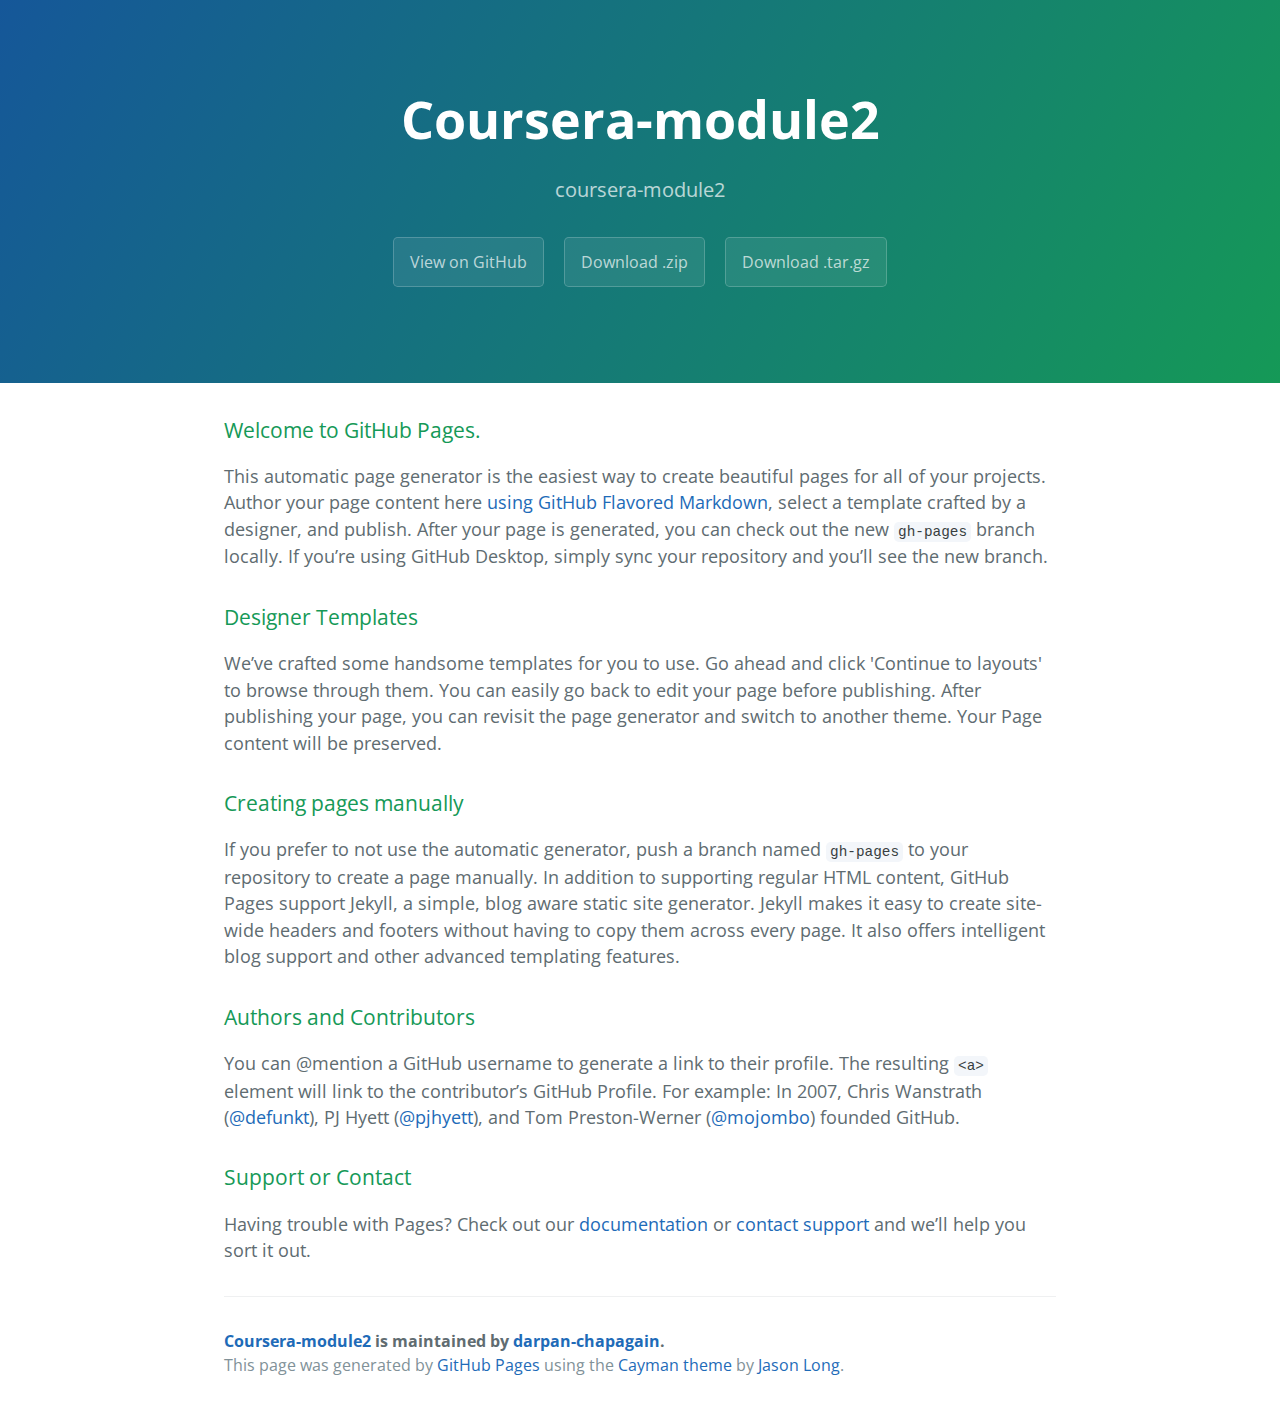
<file: index.html>
<!DOCTYPE html>
<html lang="en-us">
  <head>
    <meta charset="UTF-8">
    <title>Coursera-module2 by darpan-chapagain</title>
    <meta name="viewport" content="width=device-width, initial-scale=1">
    <link rel="stylesheet" type="text/css" href="stylesheets/normalize.css" media="screen">
    <link href='https://fonts.googleapis.com/css?family=Open+Sans:400,700' rel='stylesheet' type='text/css'>
    <link rel="stylesheet" type="text/css" href="stylesheets/stylesheet.css" media="screen">
    <link rel="stylesheet" type="text/css" href="stylesheets/github-light.css" media="screen">
  </head>
  <body>
    <section class="page-header">
      <h1 class="project-name">Coursera-module2</h1>
      <h2 class="project-tagline">coursera-module2</h2>
      <a href="https://github.com/darpan-chapagain/coursera-module2" class="btn">View on GitHub</a>
      <a href="https://github.com/darpan-chapagain/coursera-module2/zipball/master" class="btn">Download .zip</a>
      <a href="https://github.com/darpan-chapagain/coursera-module2/tarball/master" class="btn">Download .tar.gz</a>
    </section>

    <section class="main-content">
      <h3>
<a id="welcome-to-github-pages" class="anchor" href="#welcome-to-github-pages" aria-hidden="true"><span aria-hidden="true" class="octicon octicon-link"></span></a>Welcome to GitHub Pages.</h3>
<p>This automatic page generator is the easiest way to create beautiful pages for all of your projects. Author your page content here <a href="https://guides.github.com/features/mastering-markdown/">using GitHub Flavored Markdown</a>, select a template crafted by a designer, and publish. After your page is generated, you can check out the new <code>gh-pages</code> branch locally. If you’re using GitHub Desktop, simply sync your repository and you’ll see the new branch.</p>
<h3>
<a id="designer-templates" class="anchor" href="#designer-templates" aria-hidden="true"><span aria-hidden="true" class="octicon octicon-link"></span></a>Designer Templates</h3>
<p>We’ve crafted some handsome templates for you to use. Go ahead and click 'Continue to layouts' to browse through them. You can easily go back to edit your page before publishing. After publishing your page, you can revisit the page generator and switch to another theme. Your Page content will be preserved.</p>
<h3>
<a id="creating-pages-manually" class="anchor" href="#creating-pages-manually" aria-hidden="true"><span aria-hidden="true" class="octicon octicon-link"></span></a>Creating pages manually</h3>
<p>If you prefer to not use the automatic generator, push a branch named <code>gh-pages</code> to your repository to create a page manually. In addition to supporting regular HTML content, GitHub Pages support Jekyll, a simple, blog aware static site generator. Jekyll makes it easy to create site-wide headers and footers without having to copy them across every page. It also offers intelligent blog support and other advanced templating features.</p>
<h3>
<a id="authors-and-contributors" class="anchor" href="#authors-and-contributors" aria-hidden="true"><span aria-hidden="true" class="octicon octicon-link"></span></a>Authors and Contributors</h3>
<p>You can @mention a GitHub username to generate a link to their profile. The resulting <code>&lt;a&gt;</code> element will link to the contributor’s GitHub Profile. For example: In 2007, Chris Wanstrath (<a class="user-mention" data-hovercard-type="user" data-hovercard-url="/users/defunkt/hovercard" data-octo-click="hovercard-link-click" data-octo-dimensions="link_type:self" href="https://github.com/defunkt">@defunkt</a>), PJ Hyett (<a class="user-mention" data-hovercard-type="user" data-hovercard-url="/users/pjhyett/hovercard" data-octo-click="hovercard-link-click" data-octo-dimensions="link_type:self" href="https://github.com/pjhyett">@pjhyett</a>), and Tom Preston-Werner (<a class="user-mention" data-hovercard-type="user" data-hovercard-url="/users/mojombo/hovercard" data-octo-click="hovercard-link-click" data-octo-dimensions="link_type:self" href="https://github.com/mojombo">@mojombo</a>) founded GitHub.</p>
<h3>
<a id="support-or-contact" class="anchor" href="#support-or-contact" aria-hidden="true"><span aria-hidden="true" class="octicon octicon-link"></span></a>Support or Contact</h3>
<p>Having trouble with Pages? Check out our <a href="https://help.github.com/pages">documentation</a> or <a href="https://github.com/contact">contact support</a> and we’ll help you sort it out.</p>

      <footer class="site-footer">
        <span class="site-footer-owner"><a href="https://github.com/darpan-chapagain/coursera-module2">Coursera-module2</a> is maintained by <a href="https://github.com/darpan-chapagain">darpan-chapagain</a>.</span>

        <span class="site-footer-credits">This page was generated by <a href="https://pages.github.com">GitHub Pages</a> using the <a href="https://github.com/jasonlong/cayman-theme">Cayman theme</a> by <a href="https://twitter.com/jasonlong">Jason Long</a>.</span>
      </footer>

    </section>

  
  </body>
</html>
</file>
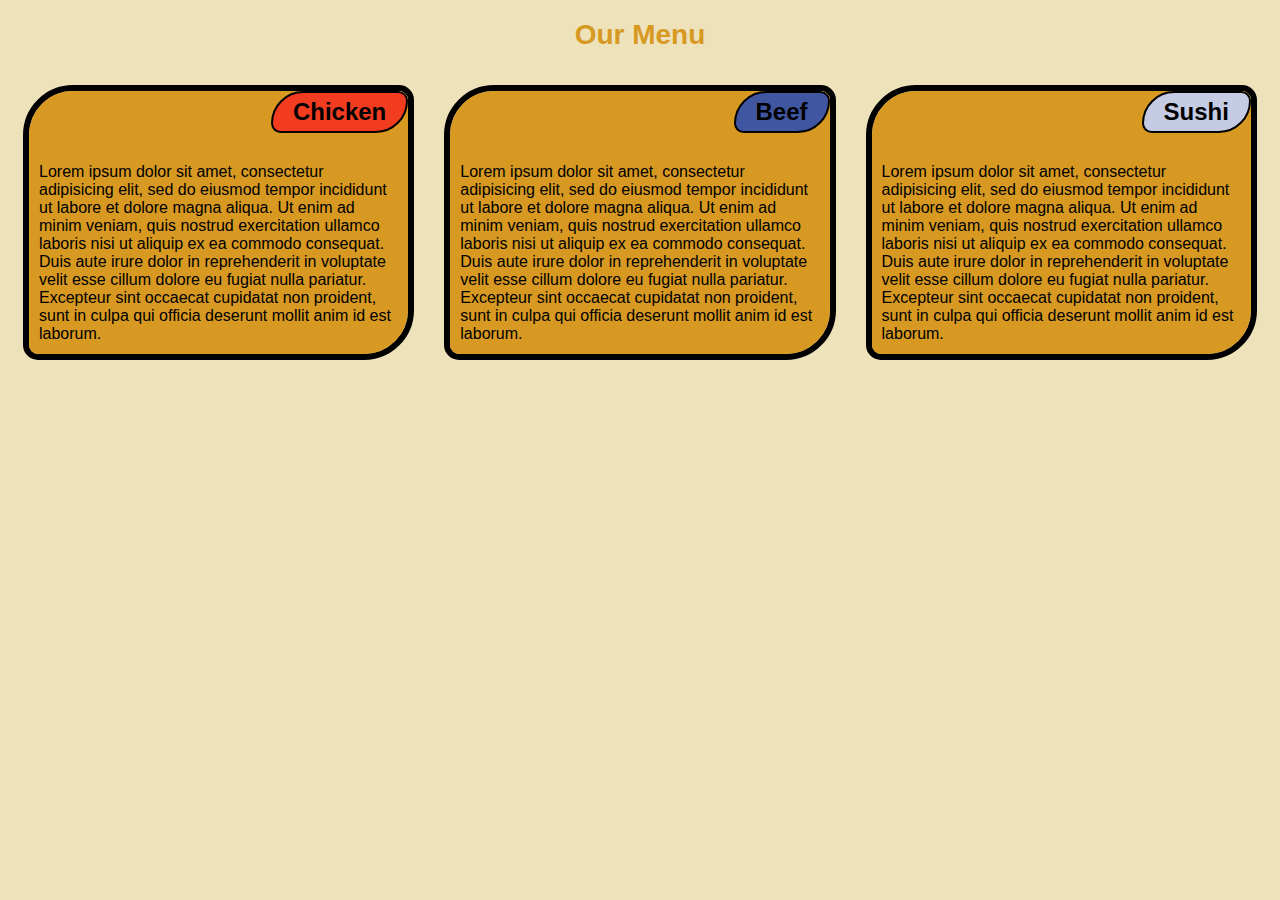
<file: site/index.html>
<!DOCTYPE html>
<html>
<head>
	<meta charset="utf-8">
	<meta name="viewport" content="width=device-width, initial-scale=1 ">
	<meta http-equiv=“X-UA-Compatible” content=“ie=edge”>
	<link rel="stylesheet" type="text/css" href="stylesheet/style.css">
	<title>Assignment Solution for Module 2</title>
</head>
<body>

	<h1>Our Menu</h1>
	
	<div class="col-lg-4 col-md-6 col-sm-12">
		<section>
			<h2 id="chicken-title">
				Chicken
			</h2>
			<p>Lorem ipsum dolor sit amet, consectetur adipisicing elit, sed do eiusmod
			tempor incididunt ut labore et dolore magna aliqua. Ut enim ad minim veniam,
			quis nostrud exercitation ullamco laboris nisi ut aliquip ex ea commodo
			consequat. Duis aute irure dolor in reprehenderit in voluptate velit esse
			cillum dolore eu fugiat nulla pariatur. Excepteur sint occaecat cupidatat non
			proident, sunt in culpa qui officia deserunt mollit anim id est laborum.</p>
		</section>
	</div>

	<div class="col-lg-4 col-md-6 col-sm-12">
		<section>
			<h2 id="beef-title">
				Beef
			</h2>
			<p>Lorem ipsum dolor sit amet, consectetur adipisicing elit, sed do eiusmod
			tempor incididunt ut labore et dolore magna aliqua. Ut enim ad minim veniam,
			quis nostrud exercitation ullamco laboris nisi ut aliquip ex ea commodo
			consequat. Duis aute irure dolor in reprehenderit in voluptate velit esse
			cillum dolore eu fugiat nulla pariatur. Excepteur sint occaecat cupidatat non
			proident, sunt in culpa qui officia deserunt mollit anim id est laborum.</p>
		</section>
	</div>

	<div class="col-lg-4 col-md-12 col-sm-12">
		<section>
			<h2 id="sushi-title">
				Sushi
			</h2>
			<p>Lorem ipsum dolor sit amet, consectetur adipisicing elit, sed do eiusmod
			tempor incididunt ut labore et dolore magna aliqua. Ut enim ad minim veniam,
			quis nostrud exercitation ullamco laboris nisi ut aliquip ex ea commodo
			consequat. Duis aute irure dolor in reprehenderit in voluptate velit esse
			cillum dolore eu fugiat nulla pariatur. Excepteur sint occaecat cupidatat non
			proident, sunt in culpa qui officia deserunt mollit anim id est laborum.</p>
		</section>
	</div>

</body>
</html>
</file>
<file: stylesheets/stylesheet.css>
* {
  box-sizing: border-box; }

body {
  padding: 0;
  margin: 0;
  font-family: "Open Sans", "Helvetica Neue", Helvetica, Arial, sans-serif;
  font-size: 16px;
  line-height: 1.5;
  color: #606c71; }

a {
  color: #1e6bb8;
  text-decoration: none; }
  a:hover {
    text-decoration: underline; }

.btn {
  display: inline-block;
  margin-bottom: 1rem;
  color: rgba(255, 255, 255, 0.7);
  background-color: rgba(255, 255, 255, 0.08);
  border-color: rgba(255, 255, 255, 0.2);
  border-style: solid;
  border-width: 1px;
  border-radius: 0.3rem;
  transition: color 0.2s, background-color 0.2s, border-color 0.2s; }
  .btn + .btn {
    margin-left: 1rem; }

.btn:hover {
  color: rgba(255, 255, 255, 0.8);
  text-decoration: none;
  background-color: rgba(255, 255, 255, 0.2);
  border-color: rgba(255, 255, 255, 0.3); }

@media screen and (min-width: 64em) {
  .btn {
    padding: 0.75rem 1rem; } }

@media screen and (min-width: 42em) and (max-width: 64em) {
  .btn {
    padding: 0.6rem 0.9rem;
    font-size: 0.9rem; } }

@media screen and (max-width: 42em) {
  .btn {
    display: block;
    width: 100%;
    padding: 0.75rem;
    font-size: 0.9rem; }
    .btn + .btn {
      margin-top: 1rem;
      margin-left: 0; } }

.page-header {
  color: #fff;
  text-align: center;
  background-color: #159957;
  background-image: linear-gradient(120deg, #155799, #159957); }

@media screen and (min-width: 64em) {
  .page-header {
    padding: 5rem 6rem; } }

@media screen and (min-width: 42em) and (max-width: 64em) {
  .page-header {
    padding: 3rem 4rem; } }

@media screen and (max-width: 42em) {
  .page-header {
    padding: 2rem 1rem; } }

.project-name {
  margin-top: 0;
  margin-bottom: 0.1rem; }

@media screen and (min-width: 64em) {
  .project-name {
    font-size: 3.25rem; } }

@media screen and (min-width: 42em) and (max-width: 64em) {
  .project-name {
    font-size: 2.25rem; } }

@media screen and (max-width: 42em) {
  .project-name {
    font-size: 1.75rem; } }

.project-tagline {
  margin-bottom: 2rem;
  font-weight: normal;
  opacity: 0.7; }

@media screen and (min-width: 64em) {
  .project-tagline {
    font-size: 1.25rem; } }

@media screen and (min-width: 42em) and (max-width: 64em) {
  .project-tagline {
    font-size: 1.15rem; } }

@media screen and (max-width: 42em) {
  .project-tagline {
    font-size: 1rem; } }

.main-content :first-child {
  margin-top: 0; }
.main-content img {
  max-width: 100%; }
.main-content h1, .main-content h2, .main-content h3, .main-content h4, .main-content h5, .main-content h6 {
  margin-top: 2rem;
  margin-bottom: 1rem;
  font-weight: normal;
  color: #159957; }
.main-content p {
  margin-bottom: 1em; }
.main-content code {
  padding: 2px 4px;
  font-family: Consolas, "Liberation Mono", Menlo, Courier, monospace;
  font-size: 0.9rem;
  color: #383e41;
  background-color: #f3f6fa;
  border-radius: 0.3rem; }
.main-content pre {
  padding: 0.8rem;
  margin-top: 0;
  margin-bottom: 1rem;
  font: 1rem Consolas, "Liberation Mono", Menlo, Courier, monospace;
  color: #567482;
  word-wrap: normal;
  background-color: #f3f6fa;
  border: solid 1px #dce6f0;
  border-radius: 0.3rem; }
  .main-content pre > code {
    padding: 0;
    margin: 0;
    font-size: 0.9rem;
    color: #567482;
    word-break: normal;
    white-space: pre;
    background: transparent;
    border: 0; }
.main-content .highlight {
  margin-bottom: 1rem; }
  .main-content .highlight pre {
    margin-bottom: 0;
    word-break: normal; }
.main-content .highlight pre, .main-content pre {
  padding: 0.8rem;
  overflow: auto;
  font-size: 0.9rem;
  line-height: 1.45;
  border-radius: 0.3rem; }
.main-content pre code, .main-content pre tt {
  display: inline;
  max-width: initial;
  padding: 0;
  margin: 0;
  overflow: initial;
  line-height: inherit;
  word-wrap: normal;
  background-color: transparent;
  border: 0; }
  .main-content pre code:before, .main-content pre code:after, .main-content pre tt:before, .main-content pre tt:after {
    content: normal; }
.main-content ul, .main-content ol {
  margin-top: 0; }
.main-content blockquote {
  padding: 0 1rem;
  margin-left: 0;
  color: #819198;
  border-left: 0.3rem solid #dce6f0; }
  .main-content blockquote > :first-child {
    margin-top: 0; }
  .main-content blockquote > :last-child {
    margin-bottom: 0; }
.main-content table {
  display: block;
  width: 100%;
  overflow: auto;
  word-break: normal;
  word-break: keep-all; }
  .main-content table th {
    font-weight: bold; }
  .main-content table th, .main-content table td {
    padding: 0.5rem 1rem;
    border: 1px solid #e9ebec; }
.main-content dl {
  padding: 0; }
  .main-content dl dt {
    padding: 0;
    margin-top: 1rem;
    font-size: 1rem;
    font-weight: bold; }
  .main-content dl dd {
    padding: 0;
    margin-bottom: 1rem; }
.main-content hr {
  height: 2px;
  padding: 0;
  margin: 1rem 0;
  background-color: #eff0f1;
  border: 0; }

@media screen and (min-width: 64em) {
  .main-content {
    max-width: 64rem;
    padding: 2rem 6rem;
    margin: 0 auto;
    font-size: 1.1rem; } }

@media screen and (min-width: 42em) and (max-width: 64em) {
  .main-content {
    padding: 2rem 4rem;
    font-size: 1.1rem; } }

@media screen and (max-width: 42em) {
  .main-content {
    padding: 2rem 1rem;
    font-size: 1rem; } }

.site-footer {
  padding-top: 2rem;
  margin-top: 2rem;
  border-top: solid 1px #eff0f1; }

.site-footer-owner {
  display: block;
  font-weight: bold; }

.site-footer-credits {
  color: #819198; }

@media screen and (min-width: 64em) {
  .site-footer {
    font-size: 1rem; } }

@media screen and (min-width: 42em) and (max-width: 64em) {
  .site-footer {
    font-size: 1rem; } }

@media screen and (max-width: 42em) {
  .site-footer {
    font-size: 0.9rem; } }
</file>
<file: stylesheets/github-light.css>
/*!
 * GitHub Light v0.4.1
 * Copyright (c) 2012 - 2017 GitHub, Inc.
 * Licensed under MIT (https://github.com/primer/github-syntax-theme-generator/blob/master/LICENSE)
 */

.pl-c /* comment, punctuation.definition.comment, string.comment */ {
  color: #6a737d;
}

.pl-c1 /* constant, entity.name.constant, variable.other.constant, variable.language, support, meta.property-name, support.constant, support.variable, meta.module-reference, markup.raw, meta.diff.header, meta.output */,
.pl-s .pl-v /* string variable */ {
  color: #005cc5;
}

.pl-e /* entity */,
.pl-en /* entity.name */ {
  color: #6f42c1;
}

.pl-smi /* variable.parameter.function, storage.modifier.package, storage.modifier.import, storage.type.java, variable.other */,
.pl-s .pl-s1 /* string source */ {
  color: #24292e;
}

.pl-ent /* entity.name.tag, markup.quote */ {
  color: #22863a;
}

.pl-k /* keyword, storage, storage.type */ {
  color: #d73a49;
}

.pl-s /* string */,
.pl-pds /* punctuation.definition.string, source.regexp, string.regexp.character-class */,
.pl-s .pl-pse .pl-s1 /* string punctuation.section.embedded source */,
.pl-sr /* string.regexp */,
.pl-sr .pl-cce /* string.regexp constant.character.escape */,
.pl-sr .pl-sre /* string.regexp source.ruby.embedded */,
.pl-sr .pl-sra /* string.regexp string.regexp.arbitrary-repitition */ {
  color: #032f62;
}

.pl-v /* variable */,
.pl-smw /* sublimelinter.mark.warning */ {
  color: #e36209;
}

.pl-bu /* invalid.broken, invalid.deprecated, invalid.unimplemented, message.error, brackethighlighter.unmatched, sublimelinter.mark.error */ {
  color: #b31d28;
}

.pl-ii /* invalid.illegal */ {
  color: #fafbfc;
  background-color: #b31d28;
}

.pl-c2 /* carriage-return */ {
  color: #fafbfc;
  background-color: #d73a49;
}

.pl-c2::before /* carriage-return */ {
  content: "^M";
}

.pl-sr .pl-cce /* string.regexp constant.character.escape */ {
  font-weight: bold;
  color: #22863a;
}

.pl-ml /* markup.list */ {
  color: #735c0f;
}

.pl-mh /* markup.heading */,
.pl-mh .pl-en /* markup.heading entity.name */,
.pl-ms /* meta.separator */ {
  font-weight: bold;
  color: #005cc5;
}

.pl-mi /* markup.italic */ {
  font-style: italic;
  color: #24292e;
}

.pl-mb /* markup.bold */ {
  font-weight: bold;
  color: #24292e;
}

.pl-md /* markup.deleted, meta.diff.header.from-file, punctuation.definition.deleted */ {
  color: #b31d28;
  background-color: #ffeef0;
}

.pl-mi1 /* markup.inserted, meta.diff.header.to-file, punctuation.definition.inserted */ {
  color: #22863a;
  background-color: #f0fff4;
}

.pl-mc /* markup.changed, punctuation.definition.changed */ {
  color: #e36209;
  background-color: #ffebda;
}

.pl-mi2 /* markup.ignored, markup.untracked */ {
  color: #f6f8fa;
  background-color: #005cc5;
}

.pl-mdr /* meta.diff.range */ {
  font-weight: bold;
  color: #6f42c1;
}

.pl-ba /* brackethighlighter.tag, brackethighlighter.curly, brackethighlighter.round, brackethighlighter.square, brackethighlighter.angle, brackethighlighter.quote */ {
  color: #586069;
}

.pl-sg /* sublimelinter.gutter-mark */ {
  color: #959da5;
}

.pl-corl /* constant.other.reference.link, string.other.link */ {
  text-decoration: underline;
  color: #032f62;
}
</file>
<file: site/stylesheet/style.css>
*{
	box-sizing: border-box;
	font-family: Arial;
}

body{
	background-color: #EDE2BA;
}

h1{
	font-size: 1.75em;
	color: #D79922;
	text-align: center;
}
h2{
	font: 1.25em;
	float: right;
	border: 2px solid black;
	border-radius: 50px 15px;
	padding: 5px 20px 5px 20px;
	margin-top: 0px;
	margin-bottom:  20px;

}

section{
	border: 6px solid black;
	border-radius: 50px 15px;
	height: 275px;
	overflow: auto;
	background-color: #D79922;
}

section > p{
	clear: right;
	padding: 10px;
}

#chicken-title{
	background-color: #F13C20;
}

#beef-title{
	background-color: #4056A1;
}

#sushi-title{
	background-color: #C5CBE3;
}


@media (min-width: 992px){
	.col-lg-1, .col-lg-2, .col-lg-3, .col-lg-4, .col-lg-5, .col-lg-6, .col-lg-7, .col-lg-8, .col-lg-9, .col-lg-10, .col-lg-11, .col-lg-12{
		float: left;
		padding: 15px;
	}

	.col-lg-1{
		width: 8.33%;
	}
	.col-lg-2{
		width: 16.66%;
	}
	.col-lg-3{
		width: 25%;
	}
	.col-lg-4{
		width: 33.33%;
	}
	.col-lg-5{
		width: 41.66%;
	}
	.col-lg-6{
		width: 50%;
	}
	.col-lg-7{
		width:58.33%;
	}
	.col-lg-8{
		width: 66.66%;
	}
	.col-lg-9{
		width: 75%;
	}
	.col-lg-10{
		width: 83.33%;
	}
	.col-lg-11{
		width: 91.66%;
	}
	.col-lg-12{
		width: 100%;
	}	
}
@media (min-width: 768px) and (max-width: 991px){
	.col-md-1, .col-md-2, .col-md-3, .col-md-4, .col-md-5, .col-md-6, .col-md-7, .col-md-8, .col-md-9, .col-md-10, .col-md-11, .col-md-12 {
      float: left;
      padding: 15px;
    }
    .col-md-1 {
      width: 8.33%;
    }
    .col-md-2 {
      width: 16.66%;
    }
    .col-md-3 {
      width: 25%;
    }
    .col-md-4 {
      width: 33.33%;
    }
    .col-md-5 {
      width: 41.66%;
    }
    .col-md-6 {
      width: 50%;
    }
    .col-md-7 {
      width: 58.33%;
    }
    .col-md-8 {
      width: 66.66%;
    }
    .col-md-9 {
      width: 75%;
    }
    .col-md-10 {
      width: 83.33%;
    }
    .col-md-11 {
      width: 91.66%;
    }
    .col-md-12 {
      width: 100%;
    }
}

@media (max-width: 767px){
	.col-sm-1, .col-sm-2, .col-sm-3, .col-sm-4, .col-sm-5, .col-sm-6, .col-sm-7, .col-sm-8, .col-sm-9, .col-sm-10, .col-sm-11, .col-sm-12{
	float: left;
	padding: 15px;
	}
	.col-sm-1{
		width: 8.33%;
	}
	.col-sm-2{
		width: 16.66%;
	}
	.col-sm-3{
		width: 25%;
	}
	.col-sm-4{
		width: 33.33%;
	}
	.col-sm-5{
		width: 41.66%;
	}
	.col-sm-6{
		width: 50%;
	}
	.col-sm-7{
		width:58.33%;
	}
	.col-sm-8{
		width: 66.66%;
	}
	.col-sm-9{
		width: 75%;
	}
	.col-sm-10{
		width: 83.33%;
	}
	.col-sm-11{
		width: 91.66%;
	}
	.col-sm-12{
		width: 100%;
	}
}
</file>
